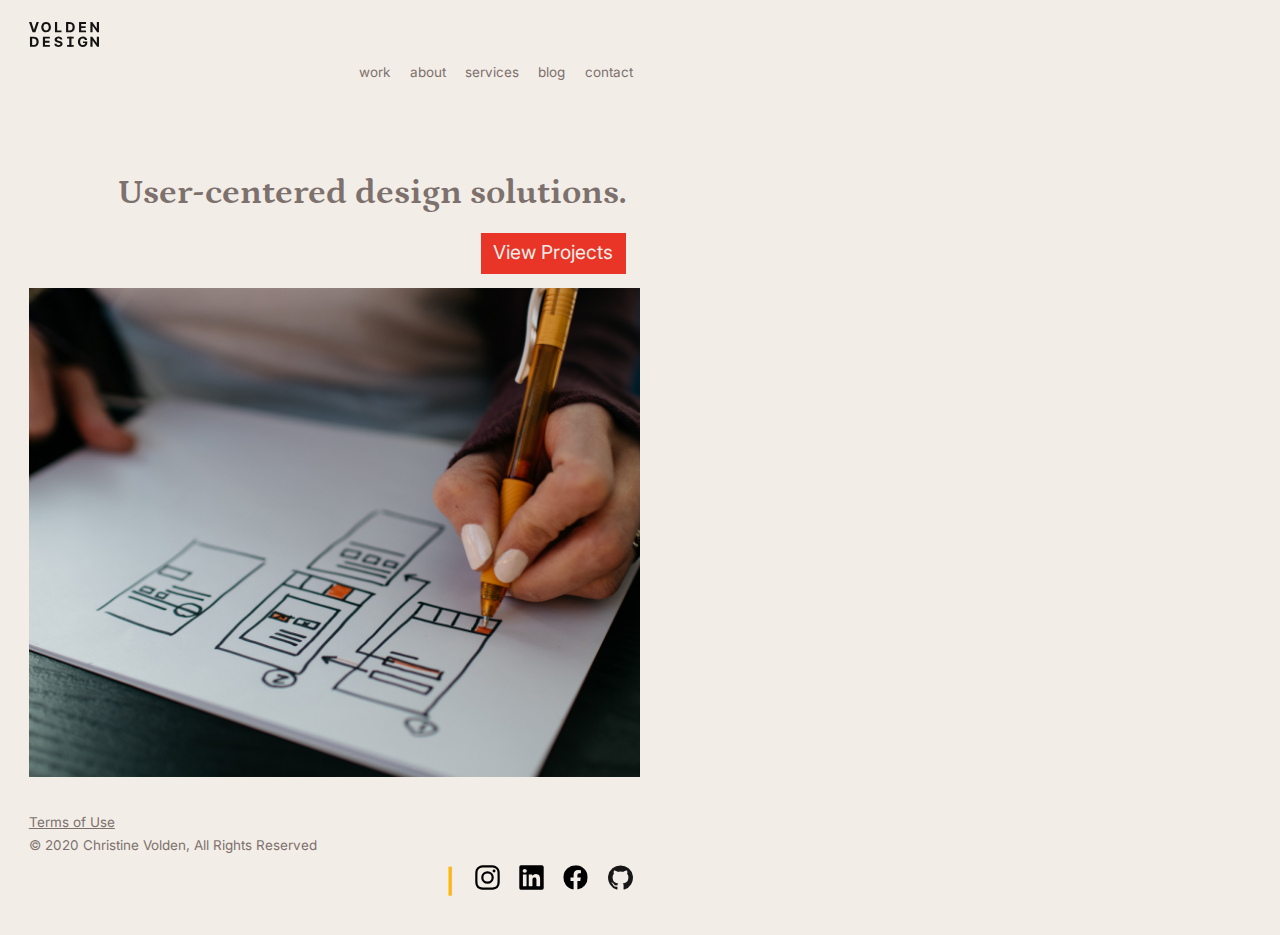
<file: index.html>
<!DOCTYPE html>
<html lang="en-ca">
<head>
  <meta charset="utf-8">
  <title>VOLDEN DESIGN</title>
  <meta name="viewport" content="width=device-width,initial-scale=1">
  <link href="css/grid.css" rel="stylesheet">
  <link href="css/type.css" rel="stylesheet">
  <link href="css/modules.css" rel="stylesheet">
  <link href="css/main.css" rel="stylesheet">
  <link href="https://fonts.googleapis.com/css2?family=Inter:wght@400;700;900&family=Petrona:ital,wght@0,400;0,700;0,900;1,400&display=swap" rel="stylesheet">
  <!-- <link rel="icon" type="image/png" href=""> -->

</head>

  <body class="">

      <header class="fixed island-1-2">
      <div class="grid grid-middle gutter-1-2">
        <div class="header-name unit xs-1 s-1 m-1-2 l-1-2">
          <a href="index.html"><img class="pad-t-1-4 logo" src="images/logo.svg" alt="VOLDEN DESIGN"></a>
        </div>
        <div class="header-nav unit xs-1 s-1 m-1-2 l-1-2">
          <nav class="">
            <ul class="list-group-inline push-0">
              <li class="island-1-4 nano"><a href="#">work</a></li>
              <li class="island-1-4 nano"><a href="#">about</a></li>
              <li class="island-1-4 nano"><a href="#">services</a></li>
              <li class="island-1-4 nano"><a href="#">blog</a></li>
              <li class="island-1-4 nano"><a href="#">contact</a></li>
            </ul>
          </nav>
        </div>
      </div>
      </header>

      <main class="gutter pad-t-4">

        <div class="grid grid-middle">

          <div class="unit xs-1 s-1 m-1-2 island-1-2 text-right">
            <h1 class="push-1-2 pad-t-2">User-centered design solutions.</h1>
            <button class="btn island-1-2" type="button" name="button">View Projects</button>
          </div>

          <div class="unit xs-1 s-1 m-1-2">
            <img class="img-flex" src="images/example.jpg" alt="">
          </div>
        </div>

      </main>

      <footer class="island">
      <div class="grid grid-middle">
        <div class="header-name unit xs-1 s-1 m-1-2 l-1-2">
          <a class="footer-p footer-link nano" href="#">Terms of Use</a>
          <p class="footer-p push-0 nano">© 2020 Christine Volden, All Rights Reserved</p>
        </div>
        <div class="header-nav unit xs-1 s-1 m-1-2 l-1-2">
          <nav class="">
            <ul class="list-group-inline push-0">
              <li class="island-1-4 nano"><p class="bold accent giga push-0">|</p></li>
              <li class="island-1-4 nano"><a href="https://www.instagram.com/voldendesign/"><img class="social-icon" src="images/instagram.svg" alt="Instagram"></a></li>
              <li class="island-1-4 nano"><a href="https://www.linkedin.com/in/cvolden/"><img class="social-icon" src="images/linkedin.svg" alt="Linkedin"></a></li>
              <li class="island-1-4 nano"><a href="https://www.facebook.com/voldendesign"><img class="social-icon" src="images/facebook.svg" alt="Facebook"></a></li>
              <li class="island-1-4 nano"><a href="https://github.com/cmvolden"><img class="social-icon" src="images/github.svg" alt="Github"></a></li>
            </ul>
          </nav>
        </div>
      </div>
      </header>

    </body>







</html>
</file>
<file: css/grid.css>
Grid
/*
  Gridifier || Code released under the UNLICENSE
  https://gridifier.web-dev.tools/#xs,4,0,0,0;s,4,25,0,0;m,4,38,1,1;l,4,60,1,1
*/

.grid {
  margin: 0;
  padding: 0;
  letter-spacing: -.31em;
  text-rendering: optimizeSpeed;
  display: -webkit-flex;
  display: -ms-flexbox;
  display: flex;
  -webkit-flex-flow: row wrap;
  -ms-flex-flow: row wrap;
  flex-flow: row wrap;
}

.grid-bottom {
  -webkit-align-items: flex-end;
  -ms-align-items: flex-end;
  align-items: flex-end;
}

.grid-middle {
  -webkit-align-items: center;
  -ms-align-items: center;
  align-items: center;
}

.grid-stretch {
  -webkit-align-items: stretch;
  -ms-align-items: stretch;
  align-items: stretch;
}

.opera-only :-o-prefocus,
.grid {
  word-spacing: -.43em;
}

.unit {
  letter-spacing: normal;
  text-rendering: auto;
  vertical-align: top;
  word-spacing: normal;
  display: inline-block;
  visibility: visible;
}

.grid-bottom .unit {
  vertical-align: bottom;
}

.grid-middle .unit {
  vertical-align: middle;
}

[class*="unit-push-"],
[class*="unit-pull-"] {
  position: relative;
}

.unit-content-distribute {
  display: -ms-flexbox;
  display: -webkit-flex;
  display: flex;
  -ms-flex-direction: column;
  -webkit-flex-direction: column;
  flex-direction: column;
  -ms-flex-pack: justify;
  -webkit-justify-content: space-between;
  justify-content: space-between;
}

.unit-content-center,
.unit-content-center-vertical {
  display: -webkit-flex;
  display: -ms-flexbox;
  display: flex;
  -webkit-justify-content: center;
  -ms-flex-pack: center;
  justify-content: center;
  -webkit-align-items: center;
  -ms-flex-align: center;
  align-items: center;
  -webkit-align-content: center;
  -ms-flex-line-pack: center;
  align-content: center;
  -webkit-flex-direction: column wrap;
  -ms-flex-direction: column wrap;
  flex-flow: column wrap;
}

.unit-content-center-horizontal {
  display: -webkit-flex;
  display: -ms-flexbox;
  display: flex;
  -webkit-justify-content: center;
  -ms-flex-pack: center;
  justify-content: center;
  -webkit-align-items: center;
  -ms-flex-align: center;
  align-items: center;
  -webkit-align-content: center;
  -ms-flex-line-pack: center;
  align-content: center;
  -webkit-flex-direction: row wrap;
  -ms-flex-direction: row wrap;
  flex-flow: row wrap;
}

.content-fill,
.content-stretch {
  -ms-flex-grow: 2;
  -webkit-flex-grow: 2;
  flex-grow: 2;
  max-width: 100%; /* @bugfix: IE 10, 11 */
}

.content-shrink {
  -ms-align-self: center;
  -webkit-align-self: center;
  align-self: center;
}

.unit-xs-hidden,
.xs-0 {
  display: none;
  visibility: hidden;
}

.unit-xs-centered {
  margin: 0 auto;
}

.unit-xs-1,
.xs-1 {
  display: block;
  visibility: visible;
  width: 100%;
}

.unit-xs-1-2,
.xs-1-2 {
  width: 50%;
}

.unit-xs-1-3,
.xs-1-3 {
  width: 33.3333%;
}

.unit-xs-2-3,
.xs-2-3 {
  width: 66.6667%;
}

.unit-xs-1-4,
.xs-1-4 {
  width: 25%;
}

.unit-xs-3-4,
.xs-3-4 {
  width: 75%;
}

.unit-xs-1-2,
.xs-1-2,
.unit-xs-1-3,
.xs-1-3,
.unit-xs-2-3,
.xs-2-3,
.unit-xs-1-4,
.xs-1-4,
.unit-xs-3-4,
.xs-3-4 {
  display: inline-block;
  visibility: visible;
}

.unit-xs-1-2[class*="-content-"],
.xs-1-2[class*="-content-"],
.unit-xs-1-3[class*="-content-"],
.xs-1-3[class*="-content-"],
.unit-xs-2-3[class*="-content-"],
.xs-2-3[class*="-content-"],
.unit-xs-1-4[class*="-content-"],
.xs-1-4[class*="-content-"],
.unit-xs-3-4[class*="-content-"],
.xs-3-4[class*="-content-"] {
  display: -webkit-flex;
  display: -ms-flexbox;
  display: flex;
}

.unit-xs-content-distribute,
.xs-content-distribute {
  display: -ms-flexbox;
  display: -webkit-flex;
  display: flex;
  -ms-flex-direction: column;
  -webkit-flex-direction: column;
  flex-direction: column;
  -ms-flex-pack: justify;
  -webkit-justify-content: space-between;
  justify-content: space-between;
}

.unit-xs-content-center,
.unit-xs-content-center-vertical {
  display: -webkit-flex;
  display: -ms-flexbox;
  display: flex;
  -webkit-justify-content: center;
  -ms-flex-pack: center;
  justify-content: center;
  -webkit-align-items: center;
  -ms-flex-align: center;
  align-items: center;
  -webkit-align-content: center;
  -ms-flex-line-pack: center;
  align-content: center;
  -webkit-flex-direction: column wrap;
  -ms-flex-direction: column wrap;
  flex-flow: column wrap;
}

.unit-xs-content-center-horizontal {
  display: -webkit-flex;
  display: -ms-flexbox;
  display: flex;
  -webkit-justify-content: center;
  -ms-flex-pack: center;
  justify-content: center;
  -webkit-align-items: center;
  -ms-flex-align: center;
  align-items: center;
  -webkit-align-content: center;
  -ms-flex-line-pack: center;
  align-content: center;
  -webkit-flex-direction: row wrap;
  -ms-flex-direction: row wrap;
  flex-flow: row wrap;
}

.xs-content-fill,
.xs-content-stretch {
  -ms-flex-grow: 2;
  -webkit-flex-grow: 2;
  flex-grow: 2;
  max-width: 100%; /* @bugfix: IE 10, 11 */
}

.xs-content-shrink {
  -ms-align-self: center;
  -webkit-align-self: center;
  align-self: center;
}

@media only screen and (min-width: 25em) {

  .unit-s-hidden,
  .s-0 {
    display: none;
    visibility: hidden;
  }

  .unit-s-centered {
    margin: 0 auto;
  }

  .unit-s-1,
  .s-1 {
    display: block;
    visibility: visible;
    width: 100%;
  }

  .unit-s-1-2,
  .s-1-2 {
    width: 50%;
  }

  .unit-s-1-3,
  .s-1-3 {
    width: 33.3333%;
  }

  .unit-s-2-3,
  .s-2-3 {
    width: 66.6667%;
  }

  .unit-s-1-4,
  .s-1-4 {
    width: 25%;
  }

  .unit-s-3-4,
  .s-3-4 {
    width: 75%;
  }

  .unit-s-1-2,
  .s-1-2,
  .unit-s-1-3,
  .s-1-3,
  .unit-s-2-3,
  .s-2-3,
  .unit-s-1-4,
  .s-1-4,
  .unit-s-3-4,
  .s-3-4 {
    display: inline-block;
    visibility: visible;
  }

  .unit-s-1-2[class*="-content-"],
  .s-1-2[class*="-content-"],
  .unit-s-1-3[class*="-content-"],
  .s-1-3[class*="-content-"],
  .unit-s-2-3[class*="-content-"],
  .s-2-3[class*="-content-"],
  .unit-s-1-4[class*="-content-"],
  .s-1-4[class*="-content-"],
  .unit-s-3-4[class*="-content-"],
  .s-3-4[class*="-content-"] {
    display: -webkit-flex;
    display: -ms-flexbox;
    display: flex;
  }

  .unit-s-content-distribute,
  .s-content-distribute {
    display: -ms-flexbox;
    display: -webkit-flex;
    display: flex;
    -ms-flex-direction: column;
    -webkit-flex-direction: column;
    flex-direction: column;
    -ms-flex-pack: justify;
    -webkit-justify-content: space-between;
    justify-content: space-between;
  }

  .unit-s-content-center,
  .unit-s-content-center-vertical {
    display: -webkit-flex;
    display: -ms-flexbox;
    display: flex;
    -webkit-justify-content: center;
    -ms-flex-pack: center;
    justify-content: center;
    -webkit-align-items: center;
    -ms-flex-align: center;
    align-items: center;
    -webkit-align-content: center;
    -ms-flex-line-pack: center;
    align-content: center;
    -webkit-flex-direction: column wrap;
    -ms-flex-direction: column wrap;
    flex-flow: column wrap;
  }

  .unit-s-content-center-horizontal {
    display: -webkit-flex;
    display: -ms-flexbox;
    display: flex;
    -webkit-justify-content: center;
    -ms-flex-pack: center;
    justify-content: center;
    -webkit-align-items: center;
    -ms-flex-align: center;
    align-items: center;
    -webkit-align-content: center;
    -ms-flex-line-pack: center;
    align-content: center;
    -webkit-flex-direction: row wrap;
    -ms-flex-direction: row wrap;
    flex-flow: row wrap;
  }

  .s-content-fill,
  .s-content-stretch {
    -ms-flex-grow: 2;
    -webkit-flex-grow: 2;
    flex-grow: 2;
    max-width: 100%; /* @bugfix: IE 10, 11 */
  }

  .s-content-shrink {
    -ms-align-self: center;
    -webkit-align-self: center;
    align-self: center;
  }

}

@media only screen and (min-width: 38em) {

  .unit-m-hidden,
  .m-0 {
    display: none;
    visibility: hidden;
  }

  .unit-m-centered {
    margin: 0 auto;
  }

  .unit-m-1,
  .m-1 {
    display: block;
    visibility: visible;
    width: 100%;
  }

  .unit-offset-m-0 {
    margin-left: 0;
  }

  .unit-push-m-0,
  .unit-pull-m-0 {
    left: 0;
  }

  .unit-m-1-2,
  .m-1-2 {
    width: 50%;
  }

  .unit-offset-m-1-2 {
    margin-left: 50%;
  }

  .unit-push-m-1-2 {
    left: 50%;
  }

  .unit-pull-m-1-2 {
    left: -50%;
  }

  .unit-m-1-3,
  .m-1-3 {
    width: 33.3333%;
  }

  .unit-offset-m-1-3 {
    margin-left: 33.3333%;
  }

  .unit-push-m-1-3 {
    left: 33.3333%;
  }

  .unit-pull-m-1-3 {
    left: -33.3333%;
  }

  .unit-m-2-3,
  .m-2-3 {
    width: 66.6667%;
  }

  .unit-offset-m-2-3 {
    margin-left: 66.6667%;
  }

  .unit-push-m-2-3 {
    left: 66.6667%;
  }

  .unit-pull-m-2-3 {
    left: -66.6667%;
  }

  .unit-m-1-4,
  .m-1-4 {
    width: 25%;
  }

  .unit-offset-m-1-4 {
    margin-left: 25%;
  }

  .unit-push-m-1-4 {
    left: 25%;
  }

  .unit-pull-m-1-4 {
    left: -25%;
  }

  .unit-m-3-4,
  .m-3-4 {
    width: 75%;
  }

  .unit-offset-m-3-4 {
    margin-left: 75%;
  }

  .unit-push-m-3-4 {
    left: 75%;
  }

  .unit-pull-m-3-4 {
    left: -75%;
  }

  .unit-m-1-2,
  .m-1-2,
  .unit-m-1-3,
  .m-1-3,
  .unit-m-2-3,
  .m-2-3,
  .unit-m-1-4,
  .m-1-4,
  .unit-m-3-4,
  .m-3-4 {
    display: inline-block;
    visibility: visible;
  }

  .unit-m-1-2[class*="-content-"],
  .m-1-2[class*="-content-"],
  .unit-m-1-3[class*="-content-"],
  .m-1-3[class*="-content-"],
  .unit-m-2-3[class*="-content-"],
  .m-2-3[class*="-content-"],
  .unit-m-1-4[class*="-content-"],
  .m-1-4[class*="-content-"],
  .unit-m-3-4[class*="-content-"],
  .m-3-4[class*="-content-"] {
    display: -webkit-flex;
    display: -ms-flexbox;
    display: flex;
  }

  .unit-m-content-distribute,
  .m-content-distribute {
    display: -ms-flexbox;
    display: -webkit-flex;
    display: flex;
    -ms-flex-direction: column;
    -webkit-flex-direction: column;
    flex-direction: column;
    -ms-flex-pack: justify;
    -webkit-justify-content: space-between;
    justify-content: space-between;
  }

  .unit-m-content-center,
  .unit-m-content-center-vertical {
    display: -webkit-flex;
    display: -ms-flexbox;
    display: flex;
    -webkit-justify-content: center;
    -ms-flex-pack: center;
    justify-content: center;
    -webkit-align-items: center;
    -ms-flex-align: center;
    align-items: center;
    -webkit-align-content: center;
    -ms-flex-line-pack: center;
    align-content: center;
    -webkit-flex-direction: column wrap;
    -ms-flex-direction: column wrap;
    flex-flow: column wrap;
  }

  .unit-m-content-center-horizontal {
    display: -webkit-flex;
    display: -ms-flexbox;
    display: flex;
    -webkit-justify-content: center;
    -ms-flex-pack: center;
    justify-content: center;
    -webkit-align-items: center;
    -ms-flex-align: center;
    align-items: center;
    -webkit-align-content: center;
    -ms-flex-line-pack: center;
    align-content: center;
    -webkit-flex-direction: row wrap;
    -ms-flex-direction: row wrap;
    flex-flow: row wrap;
  }

  .m-content-fill,
  .m-content-stretch {
    -ms-flex-grow: 2;
    -webkit-flex-grow: 2;
    flex-grow: 2;
    max-width: 100%; /* @bugfix: IE 10, 11 */
  }

  .m-content-shrink {
    -ms-align-self: center;
    -webkit-align-self: center;
    align-self: center;
  }

}

@media only screen and (min-width: 60em) {

  .unit-l-hidden,
  .l-0 {
    display: none;
    visibility: hidden;
  }

  .unit-l-centered {
    margin: 0 auto;
  }

  .unit-l-1,
  .l-1 {
    display: block;
    visibility: visible;
    width: 100%;
  }

  .unit-offset-l-0 {
    margin-left: 0;
  }

  .unit-push-l-0,
  .unit-pull-l-0 {
    left: 0;
  }

  .unit-l-1-2,
  .l-1-2 {
    width: 50%;
  }

  .unit-offset-l-1-2 {
    margin-left: 50%;
  }

  .unit-push-l-1-2 {
    left: 50%;
  }

  .unit-pull-l-1-2 {
    left: -50%;
  }

  .unit-l-1-3,
  .l-1-3 {
    width: 33.3333%;
  }

  .unit-offset-l-1-3 {
    margin-left: 33.3333%;
  }

  .unit-push-l-1-3 {
    left: 33.3333%;
  }

  .unit-pull-l-1-3 {
    left: -33.3333%;
  }

  .unit-l-2-3,
  .l-2-3 {
    width: 66.6667%;
  }

  .unit-offset-l-2-3 {
    margin-left: 66.6667%;
  }

  .unit-push-l-2-3 {
    left: 66.6667%;
  }

  .unit-pull-l-2-3 {
    left: -66.6667%;
  }

  .unit-l-1-4,
  .l-1-4 {
    width: 25%;
  }

  .unit-offset-l-1-4 {
    margin-left: 25%;
  }

  .unit-push-l-1-4 {
    left: 25%;
  }

  .unit-pull-l-1-4 {
    left: -25%;
  }

  .unit-l-3-4,
  .l-3-4 {
    width: 75%;
  }

  .unit-offset-l-3-4 {
    margin-left: 75%;
  }

  .unit-push-l-3-4 {
    left: 75%;
  }

  .unit-pull-l-3-4 {
    left: -75%;
  }

  .unit-l-1-2,
  .l-1-2,
  .unit-l-1-3,
  .l-1-3,
  .unit-l-2-3,
  .l-2-3,
  .unit-l-1-4,
  .l-1-4,
  .unit-l-3-4,
  .l-3-4 {
    display: inline-block;
    visibility: visible;
  }

  .unit-l-1-2[class*="-content-"],
  .l-1-2[class*="-content-"],
  .unit-l-1-3[class*="-content-"],
  .l-1-3[class*="-content-"],
  .unit-l-2-3[class*="-content-"],
  .l-2-3[class*="-content-"],
  .unit-l-1-4[class*="-content-"],
  .l-1-4[class*="-content-"],
  .unit-l-3-4[class*="-content-"],
  .l-3-4[class*="-content-"] {
    display: -webkit-flex;
    display: -ms-flexbox;
    display: flex;
  }

  .unit-l-content-distribute,
  .l-content-distribute {
    display: -ms-flexbox;
    display: -webkit-flex;
    display: flex;
    -ms-flex-direction: column;
    -webkit-flex-direction: column;
    flex-direction: column;
    -ms-flex-pack: justify;
    -webkit-justify-content: space-between;
    justify-content: space-between;
  }

  .unit-l-content-center,
  .unit-l-content-center-vertical {
    display: -webkit-flex;
    display: -ms-flexbox;
    display: flex;
    -webkit-justify-content: center;
    -ms-flex-pack: center;
    justify-content: center;
    -webkit-align-items: center;
    -ms-flex-align: center;
    align-items: center;
    -webkit-align-content: center;
    -ms-flex-line-pack: center;
    align-content: center;
    -webkit-flex-direction: column wrap;
    -ms-flex-direction: column wrap;
    flex-flow: column wrap;
  }

  .unit-l-content-center-horizontal {
    display: -webkit-flex;
    display: -ms-flexbox;
    display: flex;
    -webkit-justify-content: center;
    -ms-flex-pack: center;
    justify-content: center;
    -webkit-align-items: center;
    -ms-flex-align: center;
    align-items: center;
    -webkit-align-content: center;
    -ms-flex-line-pack: center;
    align-content: center;
    -webkit-flex-direction: row wrap;
    -ms-flex-direction: row wrap;
    flex-flow: row wrap;
  }

  .l-content-fill,
  .l-content-stretch {
    -ms-flex-grow: 2;
    -webkit-flex-grow: 2;
    flex-grow: 2;
    max-width: 100%; /* @bugfix: IE 10, 11 */
  }

  .l-content-shrink {
    -ms-align-self: center;
    -webkit-align-self: center;
    align-self: center;
  }

}
</file>
<file: css/type.css>
Type
/*
  Typografier || Code released under the UNLICENSE
  https://typografier.web-dev.tools/#0,100,1.3,1.125,1;38,110,1.4,1.125,1;60,120,1.5,1.125,1;90,130,1.5,1.125,1
*/

html {
  font-size: 100%;
  line-height: 1.3;
}

a {
  background-color: transparent;
  -webkit-text-decoration-skip: objects;
}

sub,
sup {
  font-size: .75em;
  line-height: 1px;
  position: relative;
  vertical-align: baseline;
}

sup {
  top: -.5em;
}

sub {
  bottom: -.25em;
}

pre,
code,
kbd,
samp {
  font-size: 1em;
}

abbr[title] {
  border-bottom: none;
  text-decoration: underline;
  text-decoration: underline dotted;
}

b,
strong {
  font-weight: bold;
}

dfn,
caption {
  font-style: italic;
}

hr {
  border: 0;
  border-top: 2px solid #000;
  height: 0;
}

table {
  border-collapse: collapse;
  border-spacing: 0;
  width: 100%;
  table-layout: fixed;
}

caption {
  text-align: left;
}

th,
td {
  border-bottom: 1px solid #000;
  text-align: left;
  vertical-align: top;
}

thead th {
  vertical-align: bottom;

  border-bottom-width: 2px;
}

.text-left {
  text-align: left;
}

.text-right {
  text-align: right;
}

.text-center {
  text-align: center;
}

.normal {
  font-weight: normal;
  font-style: normal;
}

.not-bold {
  font-weight: normal;
}

.not-italic {
  font-style: normal;
}

.bold {
  font-weight: bold;
}

.italic {
  font-style: italic;
}

.text-upper {
  text-transform: uppercase;
}

.text-lower {
  text-transform: lowercase;
}

.wrapper {
  margin-left: auto;
  margin-right: auto;
  max-width: 52em;
  width: 100%;
}

.wrapper-no-center {
  max-width: 52em;
  width: 100%;
}

.max-length {
  margin-left: auto;
  margin-right: auto;
  max-width: 36em;
  width: 100%;
}

.max-length-no-center {
  max-width: 36em;
  width: 100%;
}

h1,
h2,
h3,
h4,
h5,
h6,
p,
ul,
ol,
dl,
dd,
figure,
blockquote,
details,
hr,
fieldset,
pre,
table,
caption,
menu {
  margin: 0 0 1.3rem;
}

.tenamega {
  font-size: 3.6532rem;
  line-height: 4.875rem;
}

.tenakilo {
  font-size: 3.2473rem;
  line-height: 4.225rem;
}

.tena {
  font-size: 2.8865rem;
  line-height: 3.9rem;
}

.nina {
  font-size: 2.5658rem;
  line-height: 3.575rem;
}

.yotta {
  font-size: 2.2807rem;
  line-height: 3.25rem;
}

.zetta {
  font-size: 2.0273rem;
  line-height: 2.925rem;
}

h1,
.exa {
  font-size: 1.802rem;
  line-height: 2.6rem;
}

h2,
.peta {
  font-size: 1.6018rem;
  line-height: 2.275rem;
}

h3,
.tera {
  font-size: 1.4238rem;
  line-height: 1.95rem;
}

h4,
.giga {
  font-size: 1.2656rem;
  line-height: 1.95rem;
}

h5,
.mega {
  font-size: 1.125rem;
  line-height: 1.625rem;
}

h6,
.kilo,
input,
textarea {
  font-size: 1rem;
  line-height: 1.3rem;
}

small,
.milli {
  font-size: .8889rem;
  line-height: 1.3rem;
}

.micro {
  font-size: .7901rem;
  line-height: 1.3rem;
}

.nano {
  font-size: .7023rem;
  line-height: 1.3rem;
}

.pico {
  font-size: .6243rem;
  line-height: .975rem;
}

ul,
ol {
  padding-left: 0;
}

ul ul,
ol ul {
  padding-left: 1em;
}

ol ol,
ul ol {
  padding-left: 1.6em;
}

.hang-punc {
  float: left;
  margin-left: -1.4em;
  text-align: right;
  width: 1.3em;
}

table {
  margin-left: -.325rem;
  margin-right: -.325rem;
  width: calc(100% + .325rem + .325rem);
}

input,
option,
select {
  height: calc(1.3rem + .1625rem + .1625rem);
}

[type="color"] {
  width: calc(1.3rem + .1625rem + .1625rem);
}

[type="checkbox"],
[type="radio"] {
  display: inline-block;
  height: auto;
}

.push {
  margin-bottom: 1.3rem;
}

.push-none,
.push-0 {
  margin-bottom: 0;
}

.push-double,
.push-2 {
  margin-bottom: 2.6rem;
}

.push-three-quarters,
.push-3-4 {
  margin-bottom: .975rem;
}

.push-half,
.push-1-2 {
  margin-bottom: .65rem;
}

.push-quarter,
.push-1-4 {
  margin-bottom: .325rem;
}

.push-eighth,
.push-1-8 {
  margin-bottom: .1625rem;
}

.push-right-eighth,
.push-r-1-8 {
  margin-right: .1625rem;
}

.push-right-quarter,
.push-r-1-4 {
  margin-right: .325rem;
}

.push-right-half,
.push-r-1-2 {
  margin-right: .65rem;
}

.push-right-three-quarters,
.push-r-3-4 {
  margin-right: .975rem;
}

.push-right,
.push-r {
  margin-right: 1.3rem;
}

.pad-top,
.pad-t {
  padding-top: 1.3rem;
}

.pad-bottom,
.pad-b {
  padding-bottom: 1.3rem;
}

.pad-top-double,
.pad-t-2 {
  padding-top: 2.6rem;
}

.pad-t-4 {
  padding-top: 5rem;
}

.pad-bottom-double,
.pad-b-2 {
  padding-bottom: 2.6rem;
}

.pad-top-three-quarters,
.pad-t-3-4 {
  padding-top: .975rem;
}

.pad-bottom-three-quarters,
.pad-b-3-4 {
  padding-bottom: .975rem;
}

.pad-top-half,
.pad-t-1-2 {
  padding-top: .65rem;
}

.pad-bottom-half,
.pad-b-1-2 {
  padding-bottom: .65rem;
}

.pad-top-quarter,
.pad-t-1-4 {
  padding-top: .325rem;
}

.pad-bottom-quarter,
.pad-b-1-4 {
  padding-bottom: .325rem;
}

.pad-top-eighth,
.pad-t-1-8 {
  padding-top: .1625rem;
}

.pad-bottom-eighth,
.pad-b-1-8 {
  padding-bottom: .1625rem;
}

.island {
  padding: 1.3rem;
}

.island-double,
.island-2 {
  padding: 2.6rem;
}

.island-three-quarters,
.island-3-4 {
  padding: .975rem;
}

.island-half,
.island-1-2 {
  padding: .65rem;
}

.island-quarter,
.island-1-4,
td,
table th {
  padding: .325rem;
}

.island-eighth,
.island-1-8,
input:not([type="checkbox"]),
input:not([type="radio"]),
textarea {
  padding: .1625rem;
}

.gutter {
  padding-left: 1.3rem;
  padding-right: 1.3rem;
}

.gutter-double,
.gutter-2 {
  padding-left: 2.6rem;
  padding-right: 2.6rem;
}

.gutter-three-quarters,
.gutter-3-4 {
  padding-left: .975rem;
  padding-right: .975rem;
}

.gutter-half,
.gutter-1-2 {
  padding-left: .65rem;
  padding-right: .65rem;
}

.gutter-quarter,
.gutter-1-4,
caption {
  padding-left: .325rem;
  padding-right: .325rem;
}

.gutter-eighth,
.gutter-1-8 {
  padding-left: .1625rem;
  padding-right: .1625rem;
}

.i-1 {
  height: 1.3rem;
  width: 1.3rem;
}

.i-3-4 {
  height: .975rem;
  width: .975rem;
}

.i-1-2 {
  height: .65rem;
  width: .65rem;
}

.i-1-4 {
  height: .325rem;
  width: .325rem;
}

.i-1-8 {
  height: .1625rem;
  width: .1625rem;
}

.i-1-1-2,
.i-3-2 {
  height: 1.95rem;
  width: 1.95rem;
}

.i-1-1-4,
.i-5-4 {
  height: 1.625rem;
  width: 1.625rem;
}

.i-1-3-4,
.i-7-4 {
  height: 2.275rem;
  width: 2.275rem;
}

.i-2 {
  height: 2.6rem;
  width: 2.6rem;
}

select {
  padding: 0 .1625rem;
}

fieldset {
  padding: .325rem 0;

  border: 0;
  border-top: 2px solid #000;
}

legend {
  padding-right: .325rem;
}

@media only screen and (min-width: 38em) {

  html {
    font-size: 110%;
    line-height: 1.4;
  }

  h1,
  h2,
  h3,
  h4,
  h5,
  h6,
  p,
  ul,
  ol,
  dl,
  dd,
  figure,
  blockquote,
  details,
  hr,
  fieldset,
  pre,
  table,
  caption,
  menu {
    margin: 0 0 1.4rem;
  }

  .tenamega {
    font-size: 3.6532rem;
    line-height: 4.9rem;
  }

  .tenakilo {
    font-size: 3.2473rem;
    line-height: 4.55rem;
  }

  .tena {
    font-size: 2.8865rem;
    line-height: 3.85rem;
  }

  .nina {
    font-size: 2.5658rem;
    line-height: 3.5rem;
  }

  .yotta {
    font-size: 2.2807rem;
    line-height: 3.15rem;
  }

  .zetta {
    font-size: 2.0273rem;
    line-height: 2.8rem;
  }

  h1,
  .exa {
    font-size: 1.802rem;
    line-height: 2.45rem;
  }

  h2,
  .peta {
    font-size: 1.6018rem;
    line-height: 2.1rem;
  }

  h3,
  .tera {
    font-size: 1.4238rem;
    line-height: 2.1rem;
  }

  h4,
  .giga {
    font-size: 1.2656rem;
    line-height: 1.75rem;
  }

  h5,
  .mega {
    font-size: 1.125rem;
    line-height: 1.75rem;
  }

  h6,
  .kilo,
  input,
  textarea {
    font-size: 1rem;
    line-height: 1.4rem;
  }

  small,
  .milli {
    font-size: .8889rem;
    line-height: 1.4rem;
  }

  .micro {
    font-size: .7901rem;
    line-height: 1.4rem;
  }

  .nano {
    font-size: .7023rem;
    line-height: 1.05rem;
  }

  .pico {
    font-size: .6243rem;
    line-height: 1.05rem;
  }

  ul,
  ol {
    padding-left: 0;
  }

  ul ul,
  ol ul {
    padding-left: 1em;
  }

  ol ol,
  ul ol {
    padding-left: 1.6em;
  }

  .hang-punc {
    float: left;
    margin-left: -1.4em;
    text-align: right;
    width: 1.3em;
  }

  table {
    margin-left: -.35rem;
    margin-right: -.35rem;
    width: calc(100% + .35rem + .35rem);
  }

  input,
  option,
  select {
    height: calc(1.4rem + .175rem + .175rem);
  }

  [type="color"] {
    width: calc(1.4rem + .175rem + .175rem);
  }

  [type="checkbox"],
  [type="radio"] {
    display: inline-block;
    height: auto;
  }

  .push {
    margin-bottom: 1.4rem;
  }

  .push-none,
  .push-0 {
    margin-bottom: 0;
  }

  .push-double,
  .push-2 {
    margin-bottom: 2.8rem;
  }

  .push-three-quarters,
  .push-3-4 {
    margin-bottom: 1.05rem;
  }

  .push-half,
  .push-1-2 {
    margin-bottom: .7rem;
  }

  .push-quarter,
  .push-1-4 {
    margin-bottom: .35rem;
  }

  .push-eighth,
  .push-1-8 {
    margin-bottom: .175rem;
  }

  .push-right-eighth,
  .push-r-1-8 {
    margin-right: .175rem;
  }

  .push-right-quarter,
  .push-r-1-4 {
    margin-right: .35rem;
  }

  .push-right-half,
  .push-r-1-2 {
    margin-right: .7rem;
  }

  .push-right-three-quarters,
  .push-r-3-4 {
    margin-right: 1.05rem;
  }

  .push-right,
  .push-r {
    margin-right: 1.4rem;
  }

  .pad-top,
  .pad-t {
    padding-top: 1.4rem;
  }

  .pad-bottom,
  .pad-b {
    padding-bottom: 1.4rem;
  }

  .pad-top-double,
  .pad-t-2 {
    padding-top: 2.8rem;
  }

  .pad-bottom-double,
  .pad-b-2 {
    padding-bottom: 2.8rem;
  }

  .pad-top-three-quarters,
  .pad-t-3-4 {
    padding-top: 1.05rem;
  }

  .pad-bottom-three-quarters,
  .pad-b-3-4 {
    padding-bottom: 1.05rem;
  }

  .pad-top-half,
  .pad-t-1-2 {
    padding-top: .7rem;
  }

  .pad-bottom-half,
  .pad-b-1-2 {
    padding-bottom: .7rem;
  }

  .pad-top-quarter,
  .pad-t-1-4 {
    padding-top: .35rem;
  }

  .pad-bottom-quarter,
  .pad-b-1-4 {
    padding-bottom: .35rem;
  }

  .pad-top-eighth,
  .pad-t-1-8 {
    padding-top: .175rem;
  }

  .pad-bottom-eighth,
  .pad-b-1-8 {
    padding-bottom: .175rem;
  }

  .island {
    padding: 1.4rem;
  }

  .island-double,
  .island-2 {
    padding: 2.8rem;
  }

  .island-three-quarters,
  .island-3-4 {
    padding: 1.05rem;
  }

  .island-half,
  .island-1-2 {
    padding: .7rem;
  }

  .island-quarter,
  .island-1-4,
  td,
  table th {
    padding: .35rem;
  }

  .island-eighth,
  .island-1-8,
  input:not([type="checkbox"]),
  input:not([type="radio"]),
  textarea {
    padding: .175rem;
  }

  .gutter {
    padding-left: 1.4rem;
    padding-right: 1.4rem;
  }

  .gutter-double,
  .gutter-2 {
    padding-left: 2.8rem;
    padding-right: 2.8rem;
  }

  .gutter-three-quarters,
  .gutter-3-4 {
    padding-left: 1.05rem;
    padding-right: 1.05rem;
  }

  .gutter-half,
  .gutter-1-2 {
    padding-left: .7rem;
    padding-right: .7rem;
  }

  .gutter-quarter,
  .gutter-1-4,
  caption {
    padding-left: .35rem;
    padding-right: .35rem;
  }

  .gutter-eighth,
  .gutter-1-8 {
    padding-left: .175rem;
    padding-right: .175rem;
  }

  .i-1 {
    height: 1.4rem;
    width: 1.4rem;
  }

  .i-3-4 {
    height: 1.05rem;
    width: 1.05rem;
  }

  .i-1-2 {
    height: .7rem;
    width: .7rem;
  }

  .i-1-4 {
    height: .35rem;
    width: .35rem;
  }

  .i-1-8 {
    height: .175rem;
    width: .175rem;
  }

  .i-1-1-2,
  .i-3-2 {
    height: 2.1rem;
    width: 2.1rem;
  }

  .i-1-1-4,
  .i-5-4 {
    height: 1.75rem;
    width: 1.75rem;
  }

  .i-1-3-4,
  .i-7-4 {
    height: 2.45rem;
    width: 2.45rem;
  }

  .i-2 {
    height: 2.8rem;
    width: 2.8rem;
  }

  select {
    padding: 0 .175rem;
  }

  fieldset {
    padding: .35rem 0;

    border: 0;
    border-top: 2px solid #000;
  }

  legend {
    padding-right: .35rem;
  }

}

@media only screen and (min-width: 60em) {

  html {
    font-size: 120%;
    line-height: 1.5;
  }

  h1,
  h2,
  h3,
  h4,
  h5,
  h6,
  p,
  ul,
  ol,
  dl,
  dd,
  figure,
  blockquote,
  details,
  hr,
  fieldset,
  pre,
  table,
  caption,
  menu {
    margin: 0 0 1.5rem;
  }

  .tenamega {
    font-size: 3.6532rem;
    line-height: 4.875rem;
  }

  .tenakilo {
    font-size: 3.2473rem;
    line-height: 4.5rem;
  }

  .tena {
    font-size: 2.8865rem;
    line-height: 4.125rem;
  }

  .nina {
    font-size: 2.5658rem;
    line-height: 3.375rem;
  }

  .yotta {
    font-size: 2.2807rem;
    line-height: 3rem;
  }

  .zetta {
    font-size: 2.0273rem;
    line-height: 3rem;
  }

  h1,
  .exa {
    font-size: 1.802rem;
    line-height: 2.625rem;
  }

  h2,
  .peta {
    font-size: 1.6018rem;
    line-height: 2.25rem;
  }

  h3,
  .tera {
    font-size: 1.4238rem;
    line-height: 1.875rem;
  }

  h4,
  .giga {
    font-size: 1.2656rem;
    line-height: 1.875rem;
  }

  h5,
  .mega {
    font-size: 1.125rem;
    line-height: 1.5rem;
  }

  h6,
  .kilo,
  input,
  textarea {
    font-size: 1rem;
    line-height: 1.5rem;
  }

  small,
  .milli {
    font-size: .8889rem;
    line-height: 1.5rem;
  }

  .micro {
    font-size: .7901rem;
    line-height: 1.5rem;
  }

  .nano {
    font-size: .7023rem;
    line-height: 1.125rem;
  }

  .pico {
    font-size: .6243rem;
    line-height: 1.125rem;
  }

  ul,
  ol {
    padding-left: 0;
  }

  ul ul,
  ol ul {
    padding-left: 1em;
  }

  ol ol,
  ul ol {
    padding-left: 1.6em;
  }

  .hang-punc {
    float: left;
    margin-left: -1.4em;
    text-align: right;
    width: 1.3em;
  }

  table {
    margin-left: -.375rem;
    margin-right: -.375rem;
    width: calc(100% + .375rem + .375rem);
  }

  input,
  option,
  select {
    height: calc(1.5rem + .1875rem + .1875rem);
  }

  [type="color"] {
    width: calc(1.5rem + .1875rem + .1875rem);
  }

  [type="checkbox"],
  [type="radio"] {
    display: inline-block;
    height: auto;
  }

  .push {
    margin-bottom: 1.5rem;
  }

  .push-none,
  .push-0 {
    margin-bottom: 0;
  }

  .push-double,
  .push-2 {
    margin-bottom: 3rem;
  }

  .push-three-quarters,
  .push-3-4 {
    margin-bottom: 1.125rem;
  }

  .push-half,
  .push-1-2 {
    margin-bottom: .75rem;
  }

  .push-quarter,
  .push-1-4 {
    margin-bottom: .375rem;
  }

  .push-eighth,
  .push-1-8 {
    margin-bottom: .1875rem;
  }

  .push-right-eighth,
  .push-r-1-8 {
    margin-right: .1875rem;
  }

  .push-right-quarter,
  .push-r-1-4 {
    margin-right: .375rem;
  }

  .push-right-half,
  .push-r-1-2 {
    margin-right: .75rem;
  }

  .push-right-three-quarters,
  .push-r-3-4 {
    margin-right: 1.125rem;
  }

  .push-right,
  .push-r {
    margin-right: 1.5rem;
  }

  .pad-top,
  .pad-t {
    padding-top: 1.5rem;
  }

  .pad-bottom,
  .pad-b {
    padding-bottom: 1.5rem;
  }

  .pad-top-double,
  .pad-t-2 {
    padding-top: 3rem;
  }

  .pad-bottom-double,
  .pad-b-2 {
    padding-bottom: 3rem;
  }

  .pad-top-three-quarters,
  .pad-t-3-4 {
    padding-top: 1.125rem;
  }

  .pad-bottom-three-quarters,
  .pad-b-3-4 {
    padding-bottom: 1.125rem;
  }

  .pad-top-half,
  .pad-t-1-2 {
    padding-top: .75rem;
  }

  .pad-bottom-half,
  .pad-b-1-2 {
    padding-bottom: .75rem;
  }

  .pad-top-quarter,
  .pad-t-1-4 {
    padding-top: .375rem;
  }

  .pad-bottom-quarter,
  .pad-b-1-4 {
    padding-bottom: .375rem;
  }

  .pad-top-eighth,
  .pad-t-1-8 {
    padding-top: .1875rem;
  }

  .pad-bottom-eighth,
  .pad-b-1-8 {
    padding-bottom: .1875rem;
  }

  .island {
    padding: 1.5rem;
  }

  .island-double,
  .island-2 {
    padding: 3rem;
  }

  .island-three-quarters,
  .island-3-4 {
    padding: 1.125rem;
  }

  .island-half,
  .island-1-2 {
    padding: .75rem;
  }

  .island-quarter,
  .island-1-4,
  td,
  table th {
    padding: .375rem;
  }

  .island-eighth,
  .island-1-8,
  input:not([type="checkbox"]),
  input:not([type="radio"]),
  textarea {
    padding: .1875rem;
  }

  .gutter {
    padding-left: 1.5rem;
    padding-right: 1.5rem;
  }

  .gutter-double,
  .gutter-2 {
    padding-left: 3rem;
    padding-right: 3rem;
  }

  .gutter-three-quarters,
  .gutter-3-4 {
    padding-left: 1.125rem;
    padding-right: 1.125rem;
  }

  .gutter-half,
  .gutter-1-2 {
    padding-left: .75rem;
    padding-right: .75rem;
  }

  .gutter-quarter,
  .gutter-1-4,
  caption {
    padding-left: .375rem;
    padding-right: .375rem;
  }

  .gutter-eighth,
  .gutter-1-8 {
    padding-left: .1875rem;
    padding-right: .1875rem;
  }

  .i-1 {
    height: 1.5rem;
    width: 1.5rem;
  }

  .i-3-4 {
    height: 1.125rem;
    width: 1.125rem;
  }

  .i-1-2 {
    height: .75rem;
    width: .75rem;
  }

  .i-1-4 {
    height: .375rem;
    width: .375rem;
  }

  .i-1-8 {
    height: .1875rem;
    width: .1875rem;
  }

  .i-1-1-2,
  .i-3-2 {
    height: 2.25rem;
    width: 2.25rem;
  }

  .i-1-1-4,
  .i-5-4 {
    height: 1.875rem;
    width: 1.875rem;
  }

  .i-1-3-4,
  .i-7-4 {
    height: 2.625rem;
    width: 2.625rem;
  }

  .i-2 {
    height: 3rem;
    width: 3rem;
  }

  select {
    padding: 0 .1875rem;
  }

  fieldset {
    padding: .375rem 0;

    border: 0;
    border-top: 2px solid #000;
  }

  legend {
    padding-right: .375rem;
  }

}

@media only screen and (min-width: 90em) {

  html {
    font-size: 130%;
    line-height: 1.5;
  }

  h1,
  h2,
  h3,
  h4,
  h5,
  h6,
  p,
  ul,
  ol,
  dl,
  dd,
  figure,
  blockquote,
  details,
  hr,
  fieldset,
  pre,
  table,
  caption,
  menu {
    margin: 0 0 1.5rem;
  }

  .tenamega {
    font-size: 3.6532rem;
    line-height: 4.875rem;
  }

  .tenakilo {
    font-size: 3.2473rem;
    line-height: 4.5rem;
  }

  .tena {
    font-size: 2.8865rem;
    line-height: 4.125rem;
  }

  .nina {
    font-size: 2.5658rem;
    line-height: 3.375rem;
  }

  .yotta {
    font-size: 2.2807rem;
    line-height: 3rem;
  }

  .zetta {
    font-size: 2.0273rem;
    line-height: 3rem;
  }

  h1,
  .exa {
    font-size: 1.802rem;
    line-height: 2.625rem;
  }

  h2,
  .peta {
    font-size: 1.6018rem;
    line-height: 2.25rem;
  }

  h3,
  .tera {
    font-size: 1.4238rem;
    line-height: 1.875rem;
  }

  h4,
  .giga {
    font-size: 1.2656rem;
    line-height: 1.875rem;
  }

  h5,
  .mega {
    font-size: 1.125rem;
    line-height: 1.5rem;
  }

  h6,
  .kilo,
  input,
  textarea {
    font-size: 1rem;
    line-height: 1.5rem;
  }

  small,
  .milli {
    font-size: .8889rem;
    line-height: 1.5rem;
  }

  .micro {
    font-size: .7901rem;
    line-height: 1.5rem;
  }

  .nano {
    font-size: .7023rem;
    line-height: 1.125rem;
  }

  .pico {
    font-size: .6243rem;
    line-height: 1.125rem;
  }

  ul,
  ol {
    padding-left: 0;
  }

  ul ul,
  ol ul {
    padding-left: 1em;
  }

  ol ol,
  ul ol {
    padding-left: 1.6em;
  }

  .hang-punc {
    float: left;
    margin-left: -1.4em;
    text-align: right;
    width: 1.3em;
  }

  table {
    margin-left: -.375rem;
    margin-right: -.375rem;
    width: calc(100% + .375rem + .375rem);
  }

  input,
  option,
  select {
    height: calc(1.5rem + .1875rem + .1875rem);
  }

  [type="color"] {
    width: calc(1.5rem + .1875rem + .1875rem);
  }

  [type="checkbox"],
  [type="radio"] {
    display: inline-block;
    height: auto;
  }

  .push {
    margin-bottom: 1.5rem;
  }

  .push-none,
  .push-0 {
    margin-bottom: 0;
  }

  .push-double,
  .push-2 {
    margin-bottom: 3rem;
  }

  .push-three-quarters,
  .push-3-4 {
    margin-bottom: 1.125rem;
  }

  .push-half,
  .push-1-2 {
    margin-bottom: .75rem;
  }

  .push-quarter,
  .push-1-4 {
    margin-bottom: .375rem;
  }

  .push-eighth,
  .push-1-8 {
    margin-bottom: .1875rem;
  }

  .push-right-eighth,
  .push-r-1-8 {
    margin-right: .1875rem;
  }

  .push-right-quarter,
  .push-r-1-4 {
    margin-right: .375rem;
  }

  .push-right-half,
  .push-r-1-2 {
    margin-right: .75rem;
  }

  .push-right-three-quarters,
  .push-r-3-4 {
    margin-right: 1.125rem;
  }

  .push-right,
  .push-r {
    margin-right: 1.5rem;
  }

  .pad-top,
  .pad-t {
    padding-top: 1.5rem;
  }

  .pad-bottom,
  .pad-b {
    padding-bottom: 1.5rem;
  }

  .pad-top-double,
  .pad-t-2 {
    padding-top: 3rem;
  }

  .pad-bottom-double,
  .pad-b-2 {
    padding-bottom: 3rem;
  }

  .pad-top-three-quarters,
  .pad-t-3-4 {
    padding-top: 1.125rem;
  }

  .pad-bottom-three-quarters,
  .pad-b-3-4 {
    padding-bottom: 1.125rem;
  }

  .pad-top-half,
  .pad-t-1-2 {
    padding-top: .75rem;
  }

  .pad-bottom-half,
  .pad-b-1-2 {
    padding-bottom: .75rem;
  }

  .pad-top-quarter,
  .pad-t-1-4 {
    padding-top: .375rem;
  }

  .pad-bottom-quarter,
  .pad-b-1-4 {
    padding-bottom: .375rem;
  }

  .pad-top-eighth,
  .pad-t-1-8 {
    padding-top: .1875rem;
  }

  .pad-bottom-eighth,
  .pad-b-1-8 {
    padding-bottom: .1875rem;
  }

  .island {
    padding: 1.5rem;
  }

  .island-double,
  .island-2 {
    padding: 3rem;
  }

  .island-three-quarters,
  .island-3-4 {
    padding: 1.125rem;
  }

  .island-half,
  .island-1-2 {
    padding: .75rem;
  }

  .island-quarter,
  .island-1-4,
  td,
  table th {
    padding: .375rem;
  }

  .island-eighth,
  .island-1-8,
  input:not([type="checkbox"]),
  input:not([type="radio"]),
  textarea {
    padding: .1875rem;
  }

  .gutter {
    padding-left: 1.5rem;
    padding-right: 1.5rem;
  }

  .gutter-double,
  .gutter-2 {
    padding-left: 3rem;
    padding-right: 3rem;
  }

  .gutter-three-quarters,
  .gutter-3-4 {
    padding-left: 1.125rem;
    padding-right: 1.125rem;
  }

  .gutter-half,
  .gutter-1-2 {
    padding-left: .75rem;
    padding-right: .75rem;
  }

  .gutter-quarter,
  .gutter-1-4,
  caption {
    padding-left: .375rem;
    padding-right: .375rem;
  }

  .gutter-eighth,
  .gutter-1-8 {
    padding-left: .1875rem;
    padding-right: .1875rem;
  }

  .i-1 {
    height: 1.5rem;
    width: 1.5rem;
  }

  .i-3-4 {
    height: 1.125rem;
    width: 1.125rem;
  }

  .i-1-2 {
    height: .75rem;
    width: .75rem;
  }

  .i-1-4 {
    height: .375rem;
    width: .375rem;
  }

  .i-1-8 {
    height: .1875rem;
    width: .1875rem;
  }

  .i-1-1-2,
  .i-3-2 {
    height: 2.25rem;
    width: 2.25rem;
  }

  .i-1-1-4,
  .i-5-4 {
    height: 1.875rem;
    width: 1.875rem;
  }

  .i-1-3-4,
  .i-7-4 {
    height: 2.625rem;
    width: 2.625rem;
  }

  .i-2 {
    height: 3rem;
    width: 3rem;
  }

  select {
    padding: 0 .1875rem;
  }

  fieldset {
    padding: .375rem 0;

    border: 0;
    border-top: 2px solid #000;
  }

  legend {
    padding-right: .375rem;
  }

}
</file>
<file: css/modules.css>
Modules
/*
 * Modulifier || Code released under the UNLICENSE
 * Code under other copyrights & licenses listed below.
 * https://modulifier.web-dev.tools/#responsive;images;list-group;embed;media-object;icons;hidden;positioning;nice-lists;forms;buttons;accessibility;print
 */

@-moz-viewport { width: device-width; scale: 1; }
@-ms-viewport { width: device-width; scale: 1; }
@-o-viewport { width: device-width; scale: 1; }
@-webkit-viewport { width: device-width; scale: 1; }
@viewport { width: device-width; scale: 1; }

html {
  box-sizing: border-box;
  -moz-text-size-adjust: 100%;
  -ms-text-size-adjust: 100%;
  -webkit-text-size-adjust: 100%;
  text-size-adjust: 100%;
}

*, *::before, *::after {
  box-sizing: inherit;
}

body {
  margin: 0;
}

article,
aside,
details,
figcaption,
figure,
footer,
header,
main,
menu,
nav,
section,
summary {
  display: block;
}

audio,
canvas,
progress,
video {
  display: inline-block;
  vertical-align: baseline;
}

template {
  display: none;
}

details {
  cursor: pointer;
}

audio:not([controls]) {
  display: none;
  height: 0;
}

a,
area,
button,
input,
label,
select,
textarea,
[tabindex] {
  -ms-touch-action: manipulation;
  touch-action: manipulation;
}

img {
  border: 0;
}

.img-flex,
.img-flex img {
  display: block;
  width: 100%;
}

svg {
  fill: currentColor;
}

svg:not(:root) {
  overflow: hidden;
}

svg.img-flex {
  width: 100%;
  height: 100%;
}

.image-replacement, .ir {
  overflow: hidden;
  direction: ltr;
  text-align: left;
  text-indent: 100%;
  white-space: nowrap;
}

.list-group, .list-group-inline, .list-group--inline {
  padding-left: 0;
  list-style-type: none;
}

.list-group > dd {
  margin-left: 0;
}

.list-group-inline::before,
.list-group-inline::after,
.list-group--inline::before,
.list-group--inline::after {
  content: "";
  display: table;
}

.list-group-inline::after,
.list-group--inline::after {
  clear: both;
}

.list-group-inline > li,
.list-group--inline > li {
  display: inline-block;
}

.list-group-inline > dt,
.list-group--inline > dt {
  clear: left;
  float: left;
  width: 11em;
}

.list-group-inline > dd,
.list-group--inline > dd {
  float: left;
  min-width: 12em;
}

.embed {
  margin-left: 0;
  margin-right: 0;
  overflow: hidden;
  position: relative;
  width: 100%;
}

.embed-1by1, .embed--1by1 {
  padding-top: 100%; /* Square */
}

.embed-4by3, .embed--4by3 {
  padding-top: 75%; /* Traditional TV/computer screens */
}

.embed-iso216, .embed--iso216 {
  padding-top: 70.92%; /* A-standard paper sizes */
}

.embed-3by2, .embed--3by2 {
  padding-top: 66.6%; /* Classic 35 mm film & most digital photos, landscape */
}

.embed-2by3, .embed--2by3 {
  padding-top: 150%; /* Classic 35 mm film & most digital photos, portrait */
}

.embed-golden, .embed--golden {
  padding-top: 61.8%; /* The Golden Ratio */
}

.embed-16by9, .embed--16by9 {
  padding-top: 56.25%; /* HD TV */
}

.embed-185by100, .embed--185by100 {
  padding-top: 54.05%; /* Common widescreen cinema */
}

.embed-24by10, .embed--24by10 {
  padding-top: 41.667%; /* Widescreen cinema: 2.4:1 */
}

.embed-3by1, .embed--3by1 {
  padding-top: 33.3333%; /* Panorama photos */
}

.embed-4by1, .embed--4by1 {
  padding-top: 25%; /* Polyvision */
}

.embed-5by1, .embed--5by1 {
  padding-top: 20%; /* Really wide... */
}

.embed-item, .embed__item {
  min-height: 100%;
  left: 0;
  position: absolute;
  top: 0;
  width: 100%;
}

.media {
  overflow: hidden;
}

.media-img, .media__img {
  float: left;
}

.media-img-reversed, .media__img--reversed {
  float: right;
}

.media-img-stacked, .media__img--stacked {
  float: none;
}

.media-body, .media__body {
  overflow: hidden;
  min-width: 12em; /* Slightly less than 200px, responsiveness built in */
}

.icon {
  display: inline-block;
  position: relative;
  background: transparent none no-repeat center center;
  background-size: contain;
  vertical-align: middle;
}

.i-16, .i--16 {
  height: 16px;
  width: 16px;
}

.i-18, .i--18 {
  height: 18px;
  width: 18px;
}

.i-20, .i--20 {
  height: 20px;
  width: 20px;
}

.i-24, .i--24 {
  height: 24px;
  width: 24px;
}

.i-32, .i--32 {
  height: 32px;
  width: 32px;
}

.i-48, .i--48 {
  height: 48px;
  width: 48px;
}

.i-64, .i--64 {
  height: 64px;
  width: 64px;
}

.i-96, .i--96 {
  height: 96px;
  width: 96px;
}

.i-128, .i--128 {
  height: 128px;
  width: 128px;
}

.i-192, .i--192 {
  height: 192px;
  width: 192px;
}

.i-256, .i--256 {
  height: 256px;
  width: 256px;
}

.icon img,
.icon svg {
  left: 0;
  height: 100%;
  position: absolute;
  top: 0;
  width: 100%;
  fill: currentColor;
}

.icon-label {
  vertical-align: middle;
}

.icon-link,
.icon-link:focus,
.icon-link:hover {
  text-decoration: none;
}

[hidden], .hidden {
  /* stylelint-disable declaration-no-important */
  display: none !important;
  visibility: hidden !important;
  /* stylelint-enable */
}

.visually-hidden {
  height: 1px;
  margin: -1px;
  overflow: hidden;
  padding: 0;
  position: absolute;
  width: 1px;
  border: 0;
  clip: rect(0 0 0 0);
  clip-path: inset(50%);
}

.visually-hidden.focusable:active, .visually-hidden.focusable:focus {
  height: auto;
  margin: 0;
  overflow: visible;
  position: static;
  width: auto;
  clip: auto;
  clip-path: none;
}

.invisible {
  visibility: hidden;
}

.chop,
.crop {
  overflow: hidden;
}

.truncate {
  max-width: 100%;
  overflow: hidden;
  width: 100%;
  text-overflow: ellipsis;
  white-space: nowrap;
}

.scrollable {
  max-width: 100%;
  overflow-x: auto;
  overflow-y: hidden;
  -webkit-overflow-scrolling: touch;
}

.flex-row {
  display: -webkit-flex;
  display: -ms-flexbox;
  display: flex;
}

.flex-justify {
  -webkit-justify-content: space-between;
  -ms-flex-pack: space-between;
  justify-content: space-between;
}

.flex-align-center {
  -webkit-align-items: center;
  -ms-flex-align: center;
  align-items: center;
}

.center-text,
.center-flow {
  text-align: center;
}

.center-block {
  margin-left: auto;
  margin-right: auto;
}

.no-auto-margins,
.not-centered {
  /* stylelint-disable declaration-no-important */
  margin-left: 0 !important;
  margin-right: 0 !important;
  /* stylelint-enable */
}

.center-content,
.center-content-vertical,
.center-contents,
.center-contents-vertical {
  display: -webkit-flex;
  display: -ms-flexbox;
  display: flex;
  -webkit-justify-content: center;
  -ms-flex-pack: center;
  justify-content: center;
  -webkit-align-items: center;
  -ms-flex-align: center;
  align-items: center;
  -webkit-align-content: center;
  -ms-flex-line-pack: center;
  align-content: center;
  -webkit-flex-direction: column wrap;
  -ms-flex-direction: column wrap;
  flex-flow: column wrap;
}

.center-content-start,
.center-content-vertical-start,
.center-contents-start,
.center-contents-vertical-start {
  display: -webkit-flex;
  display: -ms-flexbox;
  display: flex;
  -webkit-justify-content: center;
  -ms-flex-pack: center;
  justify-content: center;
  -webkit-flex-direction: column wrap;
  -ms-flex-direction: column wrap;
  flex-flow: column wrap;
}

.center-content-horizontal,
.center-contents-horizontal {
  display: -webkit-flex;
  display: -ms-flexbox;
  display: flex;
  -webkit-justify-content: center;
  -ms-flex-pack: center;
  justify-content: center;
  -webkit-align-items: center;
  -ms-flex-align: center;
  align-items: center;
  -webkit-align-content: center;
  -ms-flex-line-pack: center;
  align-content: center;
  -webkit-flex-direction: row wrap;
  -ms-flex-direction: row wrap;
  flex-flow: row wrap;
}

.clearfix::after {
  content: " ";
  display: block;
  clear: both;
}

.left {
  float: left;
}

.right {
  float: right;
}

.inline {
  display: inline;
}

.block {
  display: block;
}

.inline-block, .ib {
  display: inline-block;
}

.valign-top {
  vertical-align: top;
}

.valign-bottom {
  vertical-align: bottom;
}

.valign-middle {
  vertical-align: middle;
}

.fixed {
  position: fixed;
}

.relative {
  position: relative;
}

[class*="pin-"],
.absolute {
  position: absolute;
}

.static {
  position: static;
}

.zindex-1 {
  z-index: 1;
}

.zindex-2 {
  z-index: 2;
}

.zindex-3 {
  z-index: 3;
}

.zindex-1000 {
  z-index: 1000;
}

.pin-top-left,
.pin-left-top,
.pin-tl,
.pin-lt {
  top: 0;
  left: 0;
}

.pin-top-right,
.pin-right-top,
.pin-tr,
.pin-rt {
  top: 0;
  right: 0;
}

.pin-bottom-left,
.pin-left-bottom,
.pin-bl,
.pin-lb {
  bottom: 0;
  left: 0;
}

.pin-bottom-right,
.pin-right-bottom,
.pin-br,
.pin-rb {
  bottom: 0;
  right: 0;
}

.pin-top-center,
.pin-center-top,
.pin-tc,
.pin-ct {
  left: 50%;
  top: 0;
  transform: translateX(-50%);
}

.pin-bottom-center,
.pin-center-bottom,
.pin-bc,
.pin-cb {
  bottom: 0;
  left: 50%;
  transform: translateX(-50%);
}

.pin-center-left,
.pin-left-center,
.pin-cl,
.pin-lc {
  left: 0;
  top: 50%;
  transform: translateY(-50%);
}

.pin-center-right,
.pin-right-center,
.pin-cr,
.pin-rc {
  right: 0;
  top: 50%;
  transform: translateY(-50%);
}

.pin-center, .pin-c {
  left: 50%;
  top: 50%;
  transform: translate(-50%, -50%);
}

.width-quarter, .w-1-4 {
  width: 25%;
}

.width-half, .w-1-2 {
  width: 50%;
}

.width-full, .w-1 {
  width: 100%;
}

.height-quarter, .h-1-4 {
  height: 25%;
}

.height-half, .h-1-2 {
  height: 50%;
}

.height-full, .h-1 {
  height: 100%;
}

.height-win-quarter, .h-w-1-4 {
  height: 25vh;
  max-height: 46em;
}

.height-win-half, .h-w-1-2 {
  height: 50vh;
  max-height: 46em;
}

.height-win-full, .h-w-1 {
  height: 100vh;
  max-height: 46em;
}

ul {
  list-style-type: none;
}

ul > li::before {
  content: "·";
  float: left;
  margin-left: -1.6em;
  width: 1.3em;
  text-align: right;
}

ol {
  counter-reset: ol-simple-numbers;
  list-style-type: none;
}

ol > li::before {
  float: left;
  margin-left: -1.6em;
  width: 1.3em;
  counter-increment: ol-simple-numbers;
  content: counter(ol-simple-numbers);
  text-align: right;
}

.list-group > li::before,
.list-group-inline > li::before,
.list-group--inline > li::before {
  content: none;
}

/* stylelint-disable no-descending-specificity */

/*
 * (c) Nicolas Gallagher and Jonathan Neal of Normalize.css || MIT License
 *     https://necolas.github.io/normalize.css/
 */

button,
input,
optgroup,
select,
textarea {
  color: inherit;
  font: inherit;
  margin: 0;
}

button,
input {
  overflow: visible;
}

button,
select {
  text-transform: none;
}

button,
html [type="button"],
[type="reset"],
[type="submit"] {
  -webkit-appearance: button;
  cursor: pointer;
}

button[disabled],
html input[disabled] {
  cursor: default;
}

button::-moz-focus-inner,
input::-moz-focus-inner {
  border: 0;
  padding: 0;
}

[type="checkbox"],
[type="radio"] {
  opacity: 0;
  position: absolute;
  height: 1px;
  width: 1px;
}

[type="number"]::-webkit-inner-spin-button,
[type="number"]::-webkit-outer-spin-button {
  height: auto;
}

[type="search"]::-webkit-search-cancel-button,
[type="search"]::-webkit-search-decoration {
  -webkit-appearance: none;
}

fieldset {
  padding-left: 0;
  padding-right: 0;

  border: 0;
  border-top: 2px solid #666;
}

legend {
  color: inherit;
  display: table;
  max-width: 100%;
  padding: 0 .3em 0 0;
  white-space: normal;

  border: 0;

  font-weight: bold;
}

optgroup {
  font-weight: bold;
}

::-webkit-input-placeholder {
  color: inherit;
  opacity: .54;
}

::-webkit-file-upload-button {
  -webkit-appearance: button;
  font: inherit;
}

/* End Normalize.css code */

label,
.label-block {
  display: block;
  cursor: pointer;
}

[type="checkbox"] + label,
[type="radio"] + label,
.label-inline {
  display: inline-block;
}

input:not([type]),
[type="text"],
[type="number"],
[type="search"],
[type="url"],
[type="email"],
[type="password"],
[type="tel"],
[type="datetime-local"],
[type="month"],
[type="week"],
[type="date"],
[type="time"],
[type="range"],
select,
textarea {
  -moz-appearance: none;
  -webkit-appearance: none;
  appearance: none;
}

input,
textarea {
  display: block;
  width: 100%;

  background-color: #fff;
  border: 2px solid #666;
  border-radius: 0;
}

label {
  vertical-align: middle;
}

textarea {
  max-width: 100%;
  min-height: 4em;
  overflow: auto;
}

[type="color"] {
  display: inline-block;
  width: 2em;
}

select {
  display: block;
  width: 100%;

  background-image: url("data:image/svg+xml,%3Csvg xmlns='http://www.w3.org/2000/svg' width='256' height='256' viewBox='0 0 256 256'%3E%3Cpath fill='none' stroke='%23000' stroke-miterlimit='10' stroke-width='70' d='M36.3 82.1l91.9 91.8 91.5-91.8'/%3E%3C/svg%3E");
  background-repeat: no-repeat;
  background-position: calc(100% - .4em) center;
  background-size: 18px auto;
  background-color: #fff;
  border: 2px solid #666;
  border-radius: 0;
}

[type="checkbox"] + label::before {
  content: " ";
  display: inline-block;
  height: 1.8em;
  margin-right: .3em;
  position: relative;
  vertical-align: middle;
  top: -.1em;
  width: 1.8em;

  background-color: #fff;
  background-size: cover;
  border: 2px solid #666;

  line-height: inherit;
}

[type="checkbox"]:checked + label::before {
  background-image: url("data:image/svg+xml,%3Csvg xmlns='http://www.w3.org/2000/svg' width='256' height='256' viewBox='0 0 256 256'%3E%3Cpath fill='none' stroke='%23000' stroke-miterlimit='10' stroke-width='50' d='M49.9 130.1l50.8 50.7L206.1 75.2'/%3E%3C/svg%3E");
}

[type="checkbox"]:focus + label::before {
  outline: 3px solid #000;
  z-index: 1000;
}

[type="radio"] + label::before {
  content: " ";
  display: inline-block;
  height: 1.8em;
  margin-right: .3em;
  position: relative;
  vertical-align: middle;
  top: -.1em;
  width: 1.8em;

  background-color: #fff;
  background-size: cover;
  border: 2px solid #666;
  border-radius: 50%;

  line-height: inherit;
}

[type="radio"]:checked + label::before {
  background-image: url("data:image/svg+xml,%3Csvg xmlns='http://www.w3.org/2000/svg' width='256' height='256' viewBox='0 0 256 256'%3E%3Ccircle cx='128' cy='128' r='70.4'/%3E%3C/svg%3E");
}

[type="radio"]:focus + label::before,
[type="radio"] + label:focus::before {
  box-shadow: 0 0 0 3px #000;
  z-index: 1000;
}

[type="range"] {
  border: 0;
  background-color: #fff;
}

[type="range"]::-webkit-slider-runnable-track {
  height: 6px;

  -webkit-appearance: none;
  appearance: none;
  background-color: #ccc;
  border: 0;
  border-radius: 3px;
}

[type="range"]:active::-webkit-slider-runnable-track {
  background-color: #ccc;
}

[type="range"]::-moz-range-track {
  height: 6px;

  -moz-appearance: none;
  appearance: none;
  background-color: #ccc;
  border: 0;
  border-radius: 3px;
}

[type="range"]:active::-moz-range-track {
  background-color: #ccc;
}

[type="range"]::-ms-track {
  height: 6px;

  -ms-appearance: none;
  appearance: none;
  background-color: #ccc;
  border: 0;
  border-radius: 3px;
}

[type="range"]:active::-ms-track {
  background-color: #ccc;
}

[type="range"]::-webkit-slider-thumb {
  margin-top: -4px;
  height: 16px;
  width: 16px;

  -webkit-appearance: none;
  appearance: none;
  background-color: #000;
  border: none;
  border-radius: 50%;
}

[type="range"]:hover::-webkit-slider-thumb {
  background-color: #000;
}

[type="range"]:active::-webkit-slider-thumb {
  background-color: #000;
}

[type="range"]::-moz-range-thumb {
  margin-top: -4px;
  height: 16px;
  width: 16px;

  -webkit-appearance: none;
  appearance: none;
  background-color: #000;
  border: none;
  border-radius: 50%;
}

[type="range"]:hover::-moz-range-thumb {
  background-color: #000;
}

[type="range"]:active::-moz-range-thumb {
  background-color: #000;
}

[type="range"]::-ms-thumb {
  margin-top: -4px;
  height: 16px;
  width: 16px;

  -webkit-appearance: none;
  appearance: none;
  background-color: #000;
  border: none;
  border-radius: 50%;
}

[type="range"]:hover::-ms-thumb {
  background-color: #000;
}

[type="range"]:active::-ms-thumb {
  background-color: #000;
}

[type="checkbox"].hide-custom-input + label::before,
[type="checkbox"] + .hide-custom-input::before,
[type="radio"].hide-custom-input + label::before,
[type="radio"] + .hide-custom-input::before {
  content: none;
  display: none;
}

/* stylelint-enable */

.link-box {
  display: block;
  text-decoration: none;
}

/* stylelint-disable no-descending-specificity */

button,
.btn {
  cursor: pointer;
  display: inline-block;
  margin: 0;
  overflow: visible;
  padding: .175em .55em .25em;
  -webkit-appearance: none;
  -moz-appearance: none;
  appearance: none;
  background-color: #E83528;
  border-radius: 0px;
  border: 2px solid #E83528;
  color: #F3EDE8;
  font: inherit;
  text-decoration: none;
  text-transform: none;
}

button::-moz-focus-inner {
  border: 0;
  padding: 0;
}

/* stylelint-enable */

button:focus,
button:hover,
.btn:focus,
.btn:hover {
  background-color: transparent;
  border-color: #E83528;
  color: #E83528;
}

button[disabled] {
  cursor: default;
}

.btn-light, .btn--light {
  background-color: #004A7C;
  border-color: #004A7C;
  color: #F3EDE8;
}

.btn-light:focus,
.btn-light:hover,
.btn--light:focus,
.btn--light:hover {
  background-color: transparent;
  border-color: #004A7C;
  color: #004A7C;
}

.btn-ghost,
.btn--ghost {
  background-color: #7D716D;
  border-color: #7D716D;
  color: #F3EDE8;
}

.btn-ghost:focus,
.btn-ghost:hover,
.btn--ghost:focus,
.btn--ghost:hover {
  background-color: transparent;
  border-color: #7D716D;
  color: #7D716D;
}

.btn-link {
  display: inline;
  padding: 0;
  background-color: transparent;
  border-radius: 0;
  border: 0;
  color: inherit;
}

.btn-link:focus,
.btn-link:hover {
  background-color: transparent;
  color: inherit;
}

a:hover, a:active {
  outline: none;
}

a:focus,
[tabindex="0"]:focus,
details:focus,
summary:focus,
input:focus,
textarea:focus,
button:focus,
select:focus {
  outline: 3px solid #000;
  outline-offset: 0;
}

a:focus, [tabindex="0"]:focus {
  outline-offset: 3px;
}

.skip-links {
  margin: 0;
  padding: 0;
  list-style-type: none;
}

.skip-links > li::before {
  content: none; /* Remove the bullets if nice lists is selected */
}

.skip-links a,
.skip-links button {
  padding: .5em .75em;
  position: absolute;
  top: -10em;
  z-index: 10000; /* To make sure they're always on top */
  background-color: #000;
  border: 0;
  color: #fff;
  font-size: 1.125rem;
  font-weight: bold;
  text-decoration: none;
}

.skip-links a:focus,
.skip-links button:focus {
  outline-offset: 3px;
  top: 0;
}

[aria-busy="true"] {
  cursor: progress;
}

[aria-controls] {
  cursor: pointer;
}

[aria-disabled] {
  cursor: default;
}

.print-only {
  display: none;
  visibility: hidden;
}

.page-break-before {
  page-break-before: always;
}

.page-break-after {
  page-break-after: always;
}

.no-page-break-inside {
  page-break-inside: avoid;
}

@media print {

  /* stylelint-disable declaration-no-important */

  .no-print {
    display: none !important;
    visibility: hidden !important;
  }

  .print-only,
  .force-print {
    display: block !important;
    visibility: visible !important;
  }

  /* stylelint-enable */

  .visually-hidden.force-print {
    height: auto;
    margin: 0;
    overflow: visible;
    padding: 0;
    position: static;
    width: auto;
    border: 0;
    clip: initial;
    clip-path: none;
  }

  /*
   * (c) Fabien Sa || MIT License
   *     http://bafs.github.io/Gutenberg/
   */

  table,
  blockquote,
  pre,
  code,
  figure,
  li,
  hr,
  ul,
  ol,
  a,
  tr {
    page-break-inside: avoid;
  }

  h1, h2, h3, h4, h5, h6, p, a {
    orphans: 3;
    widows: 3;
  }

  h1,
  h2,
  h3,
  h4,
  h5,
  h6 {
    page-break-after: avoid;
    page-break-inside: avoid;
  }

  h1 + p,
  h2 + p,
  h3 + p,
  h4 + p,
  h5 + p,
  h6 + p {
    page-break-before: avoid;
  }

  img {
    page-break-after: auto;
    page-break-before: auto;
    page-break-inside: avoid;
  }

  /* stylelint-disable declaration-no-important */

  pre {
    white-space: pre-wrap !important;
    word-wrap: break-word;
  }

  /* stylelint-enable */

  /* End Gutenberg code */

  /*
   * (c) HTML5 Boilerplate || MIT License
   *     https://html5boilerplate.com/
   */

  /* stylelint-disable declaration-no-important */

  *, *::before, *::after, *::first-letter, *::first-line {
    background: none transparent !important;
    color: #000 !important;
    box-shadow: none !important;
    text-shadow: none !important;
  }

  /* stylelint-enable */

  a, a:visited {
    text-decoration: underline;
  }

  a[href]::after {
    content: " (" attr(href) ")";
  }

  abbr[title]::after {
    content: " (" attr(title) ")";
  }

  a[href^="#"]::after,
  a[href^="javascript:"]::after,
  a.no-print-href::after,
  a.href-no-print::after {
    content: "";
  }

  thead {
    display: table-header-group;
  }

  /* End HTML5 Boilerplate code */

}
</file>
<file: css/main.css>
html {
  background-color: #F3EDE8;
  color: #7D716D;
  font-family: 'Inter', sans-serif;
}

/* font-family: 'Inter', sans-serif;
font-family: 'Petrona', serif;

Inter
Regular 400
Bold 700
Black 900

Petrona
Regular 400
Regular 400 italic
Bold 700
Black 900 */

.logo {
  max-width: 70px;
}

h1 {
  font-family: 'Petrona', serif;
  font-weight: 700;
  color: #7D716D;
}

h2 {
  font-family: 'Petrona', serif;
  color: #7D716D;
}

h3 {
  font-family: 'Inter', sans-serif;
}

.accent {
  color: #FDB714;
}

.header-name {
  text-align: center;
}

.header-nav {
  text-align: center;
}

.fixed {
  overflow: hidden;
  background-color: #F3EDE8;
  position: fixed;
  top: 0;
  width: 100%;
}

li a {
  font-family: 'Inter', sans-serif;
  font-weight: 400;
  text-decoration: none;
  color: #7D716D;
}

nav a:hover {
  color: #004a7c;
}

/* main {
  position: relative;
}

.banner-text {
  background-color: transparent;
  position: absolute;
  left: 10px;
  right: 0;
  bottom: 50px;
} */

.footer-p {
  font-family: 'Inter', sans-serif;
}

.footer-link {
  color: #7D716D;
}

.social-icon {
  max-width: 25px;
}

@media only screen and (min-width: 25em) {

  .header-name {
    text-align: center;
  }

  .header-nav {
    text-align: center;
  }

}

@media only screen and (min-width: 38em) {

  .header-name {
    text-align: left;
  }

  .header-nav {
    text-align: right;
  }

}
</file>
